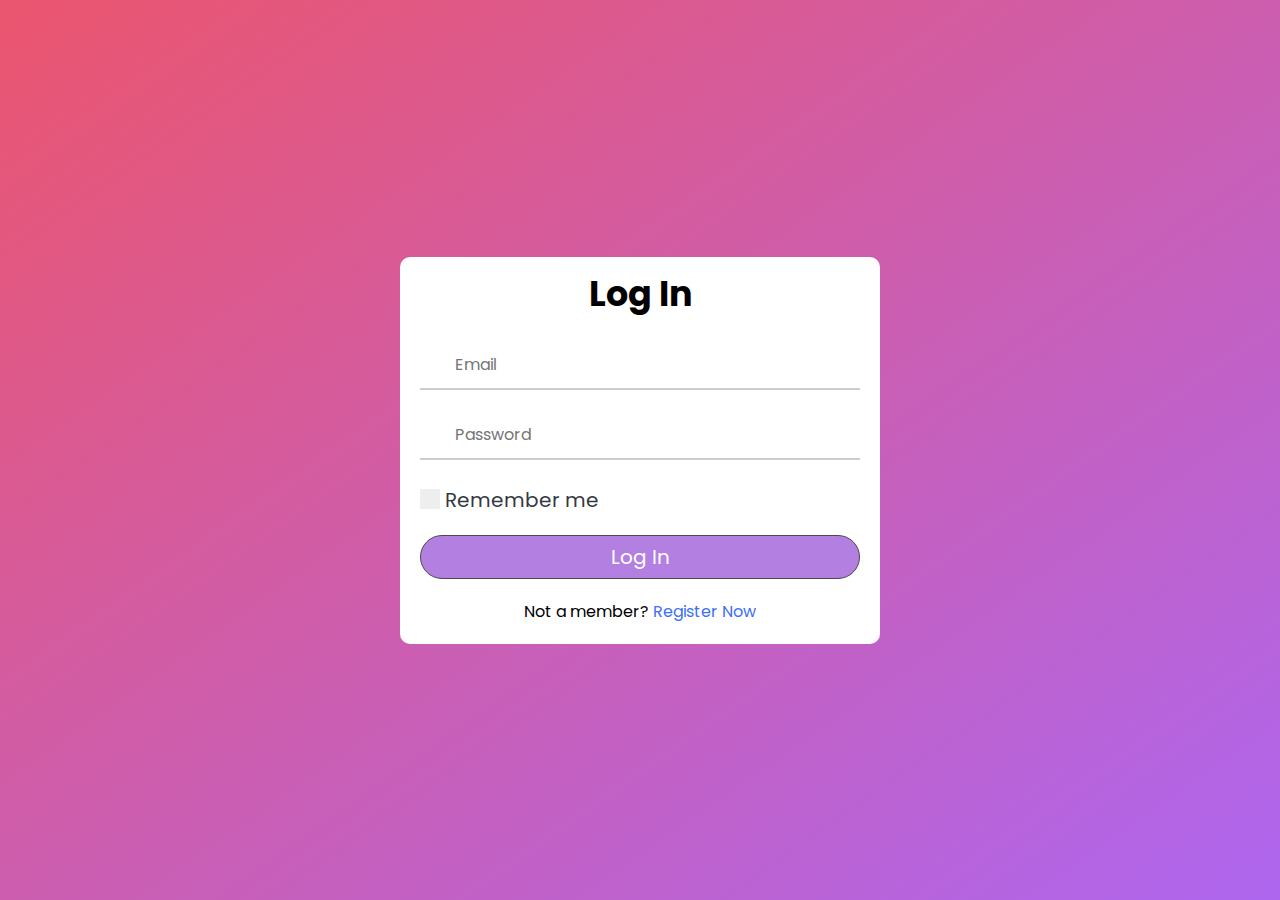
<file: index.html>
<!DOCTYPE html>
<html lang="en">
  <head>
    <meta charset="UTF-8" />
    <meta http-equiv="X-UA-Compatible" content="IE=edge" />
    <meta name="viewport" content="width=device-width, initial-scale=1.0" />
    <title>Todo App</title>
    <link rel="stylesheet" href="../CSS/style.css" />
    <link
      rel="stylesheet"
      href="https://unicons.iconscout.com/release/v4.0.0/css/line.css"
    />
    <link
      rel="stylesheet"
      href="https://cdnjs.cloudflare.com/ajax/libs/font-awesome/6.1.1/css/all.min.css"
    />
  </head>

  <body>
    <div class="container">
      <div class="login-container">
        <div class="login">
          <h2 class="title">Log In</h2>
        </div>
        <div class="login__body">
          <form
            name="login__form"
            onsubmit="return login()"
            action="HTML/todo.html"
          >
            <div class="input-field">
              <input
                name="email"
                id="email"
                type="text"
                placeholder="Email"
              /><br />
              <i class="uil uil-envelope icon"></i>
            </div>
            <div class="input-field">
              <input
                class="password"
                name="password"
                id="password"
                type="password"
                placeholder="Password"
              /><br />
              <i class="uil uil-lock icon"></i>
              <i class="uil uil-eye-slash show-hide"></i>
            </div>
            <p class="error" id="login-validation"></p>
            <label class="remember-me"
              >Remember me
              <input type="checkbox" id="checkbox" />
              <span class="checkmark"></span>
            </label>

            <input class="btn form__button" type="submit" value="Log In" />
          </form>

          <div class="login-signup">
            <p class="reminder">
              Not a member?
              <a href="HTML/registration.html" class="text login-link"
                >Register Now</a
              >
            </p>
          </div>
        </div>
      </div>
    </div>
    <script src="JS/constants.js"></script>
    <script src="JS/login.js"></script>
    <script src="JS/script.js"></script>
  </body>
</html>
</file>
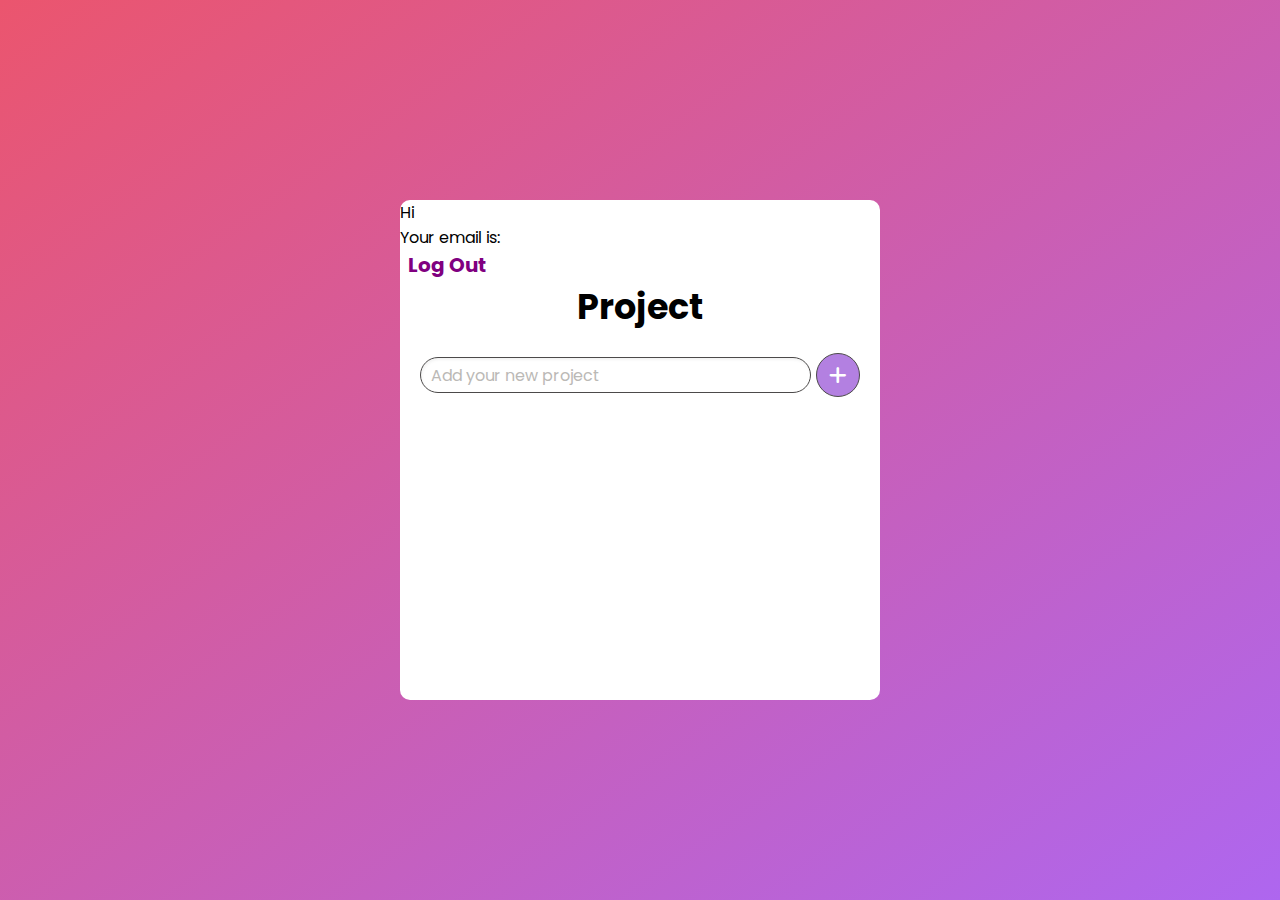
<file: HTML/main.html>
<!DOCTYPE html>
<html lang = "en" >
    <head>
        <meta charset = "UTF-8" />
        <meta http-equiv = "X-UA-Compatible" content = "IE-edge" />
        <meta name ="viewport" content="width=device-width, initial-scale = 1.0"  />
        <title> Main</title>
        <link rel="stylesheet" href ="../CSS/style.css"/>
        <link rel = "stylesheet" href ="https://unicons.iconscout.com/release/v4.0.0/css/line.css" />
        <link rel = "stylesheet" href = "https://cdnjs.cloudflare.com/ajax/libs/font-awesome/6.1.1/css/all.min.css"/>
    
    </head>
    <body>
        <div class = "container">
            <div id="listuser-popup-container">
                <div class="listuser-popup__header">
                    <h2 class="title">
                        List User
                    </h2>
                </div>
            </div>
        </div>

        <div class = "project-container">
            <div class = "project-nav" >
                <div id = "greeting">
                    <p>Hi <strong id="name"></strong></p> 
                    <p>Your email is: <strong id="email"></strong></p> 
                </div>
                <button class = "btn2 logout__btn" id = "log-out" onclick="logout()">
                    Log Out
                </button> 
            </div>

        <div class="todo-container__header">
                <h2 class="title">Project</h2>
        </div>  

        <div class="project-container__new-project">
            <input
              type="text"
              class="new-project__content"
              placeholder="Add your new project"
            />
            <button class="btn new-project__button">
              <i class="fa fa-plus" onclick="addProject()"></i>
            </button>
          </div>
          <div class="project-container__list"></div>
        </div>

        </div>
    
    <script src="../JS/constants.js"></script>
    <script src="../JS/main.js"></script>
    <script src="../JS/logout.js"></script>
    <script src="../JS/main.js"></script>
        

    </body>

</html>
</file>
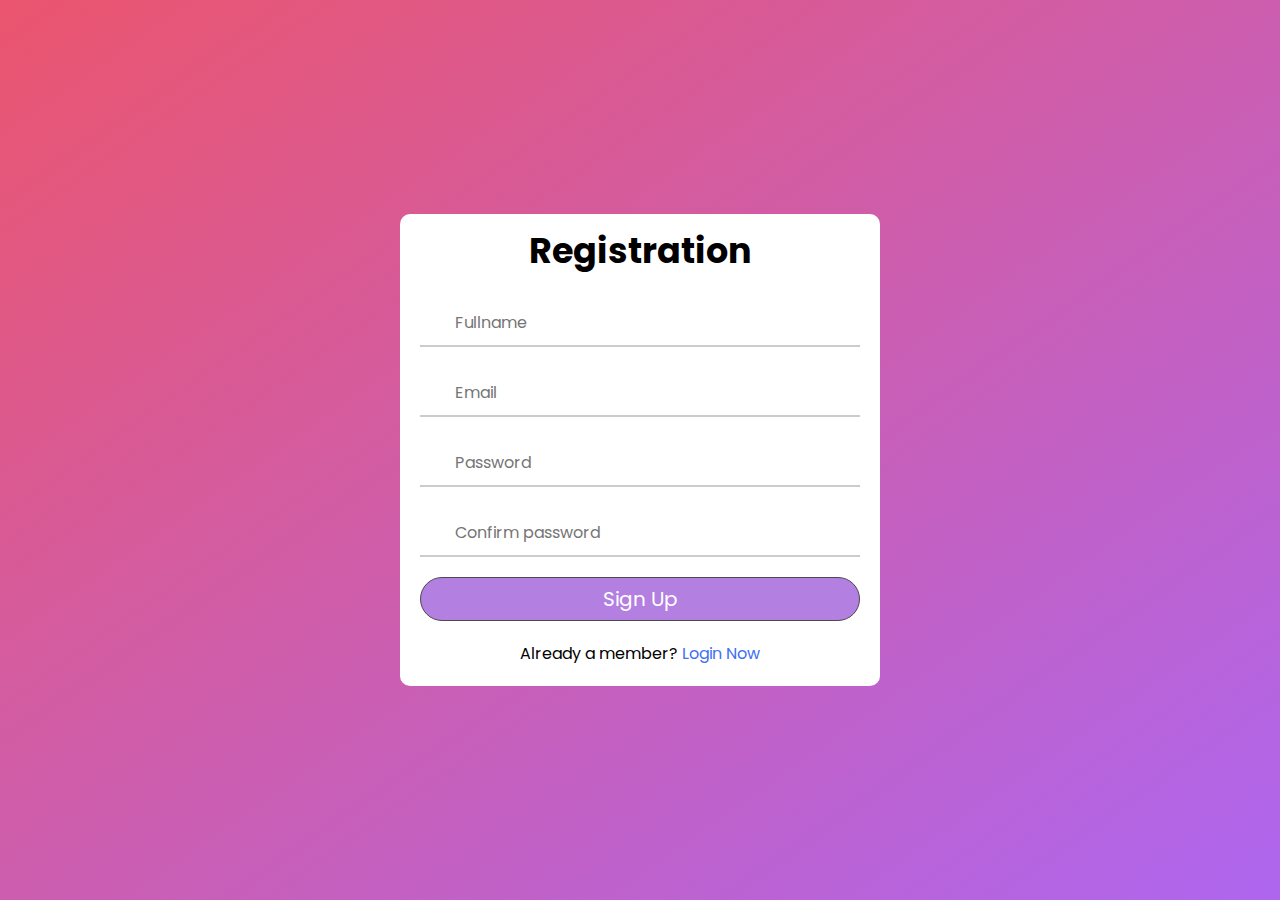
<file: HTML/registration.html>
<!DOCTYPE html>
<html lang="en">
  <head>
    <meta charset="UTF-8" />
    <meta http-equiv="X-UA-Compatible" content="IE=edge" />
    <meta name="viewport" content="width=device-width, initial-scale=1.0" />
    <title>Todo App</title>
    <link rel="stylesheet" href="../CSS/style.css" />
    <link
      rel="stylesheet"
      href="https://unicons.iconscout.com/release/v4.0.0/css/line.css"
    />
    <link
      rel="stylesheet"
      href="https://cdnjs.cloudflare.com/ajax/libs/font-awesome/6.1.1/css/all.min.css"
    />
  </head>
<body>
    <div class="container">
        <div class="registration-container">
            <div class="registration__header">
                <h2 class="title">
                    Registration
                </h2>
            </div>
            <div class="registration__body">
                <form name="signup__form" onsubmit="return signUp()" action="../index.html">
                    <div class="input-field">
                        <input name="fname" id="fname" type="text" placeholder="Fullname"><br>
                        <i class="uil uil-user"></i>
                    </div>
                    <p class="error" id="fname-validation"></p>
                    <div class="input-field">
                        <input name="email" id="email" type="text" placeholder="Email"><br>
                        
                        <i class="uil uil-envelope icon"></i>
                    </div>
                    <p class="error" id="email-validation"></p>
                    <div class="input-field">
                        <input class="password" name="password" id="password" type="password" placeholder="Password"><br>
                        <i class="uil uil-lock icon"></i>
                        <i class="uil uil-eye-slash show-hide"></i>
                    </div>
                    <p class="error" id="password-validation"></p>
                    <div class="input-field">
                        <input class="password" name="confirm-password" id="confirm-password" type="password"
                            placeholder="Confirm password"><br>
                        <i class="uil uil-lock icon"></i>
                    </div>
                    <p class="error" id="cpassword-validation"></p>
                    <input class="btn form__button"type="submit" value="Sign Up">
                </form>

                <div class="login-signup">
                    <p class="reminder">Already a member?
                        <a href="../index.html" class="text login-link">Login Now</a>
                    </p>
                </div>
            </div>
    <script src="../JS/constants.js"></script>
    <script src="../JS/register.js"></script>
    <script src="../JS/script.js"></script>
    </div>
</body>
</html>
</file>
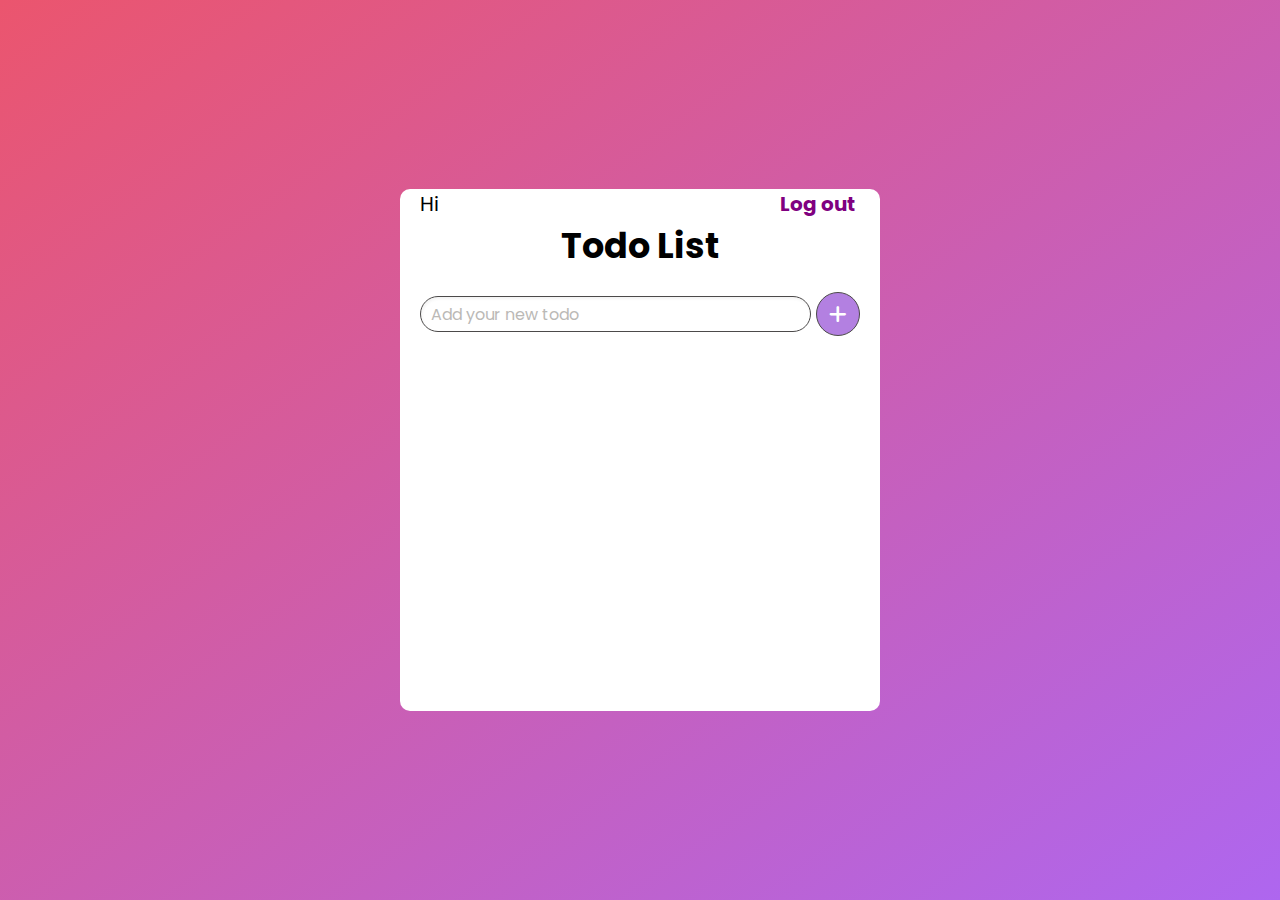
<file: HTML/todo.html>
<!DOCTYPE html>
<html lang="en">
  <head>
    <meta charset="UTF-8" />
    <meta http-equiv="X-UA-Compatible" content="IE=edge" />
    <meta name="viewport" content="width=device-width, initial-scale=1.0" />
    <title>Todo App</title>
    <link rel="stylesheet" href="../CSS/style.css" />
    <link
      rel="stylesheet"
      href="https://unicons.iconscout.com/release/v4.0.0/css/line.css"
    />
    <link
      rel="stylesheet"
      href="https://cdnjs.cloudflare.com/ajax/libs/font-awesome/6.1.1/css/all.min.css"
    />
  </head>
  <body>
    <div class="container">
      <div id="listuser-popup-container">
          <div class="listuser-popup__header">
              <h2 class="title">
                  List User
              </h2>
          </div>
      </div>
      <div class="todo-container">
        <div class="todo__nav">
          <div id="greeting">
            <p>Hi <strong id="name"></strong></p>
            <p><strong id="admin"></strong></p>
          </div>
          <button class="btn2 logout__btn" id="log-out" onclick="logout()">
            Log out
          </button>
        </div>
        <div class="todo-container__header">
          <h2 class="title">Todo List</h2>
        </div>
        <div class="todo-container__new-todo">
          <input
            type="text"
            class="new-todo__content"
            placeholder="Add your new todo"
          />
          <button class="btn new-todo__button">
            <i class="fa fa-plus" onclick="addTodo()"></i>
          </button>
        </div>
        <div class="todo-container__list"></div>
      </div>
      <!-- <div class="popup">
        <h1>this is popup</h1>
      </div> -->
    </div>
    <script src="../JS/constants.js"></script>
    <script src="../JS/logout.js"></script>
    <script src="../JS/todo.js"></script>
  </body>
</html>
</file>
<file: CSS/style.css>
@import url("https://fonts.googleapis.com/css2?family=Poppins:ital,wght@0,100;0,200;0,300;0,400;0,500;0,600;0,700;0,800;0,900;1,100;1,200;1,300;1,400;1,500;1,600;1,700;1,800;1,900&display=swap");

* {
  margin: 0;
  padding: 0;
  box-sizing: border-box;
  font-family: "Poppins", sans-serif;
}

::-webkit-scrollbar {
  width: 4px;
}

::-webkit-scrollbar-track {
  border-radius: 10px;
}

::-webkit-scrollbar-thumb {
  border-radius: 2px;
  background: rgb(0 0 0 / 50%);
}

::-webkit-scrollbar-thumb:hover {
  background: rgb(0 0 0 / 60%);
}

html,
body {
  height: 100%;
}

body {
  display: flex;
  align-items: center;
  justify-content: center;
  background: linear-gradient(
    to bottom right,
    rgb(235, 85, 110),
    rgb(147 51 234 / 75%)
  );
}

.todo-container,
.project-container,
.registration-container,
.login-container {
  position: relative;
  flex-direction: column;
  background: #fff;
  border-radius: 10px;
  width: clamp(18rem, 50vw, 30rem);
}
.project-container,.project-container {
  height: 500px;
  flex-direction: r;

}

.title {
  padding-top: 10px;
  text-align: center;
  color: black;
  font-size: 35px;
}

.todo-container .title,
.project-container .title {
  padding-top: 0px;

}

.todo-container__new-todo,
.project-container__new-project,
.todo-container__list,
.project-container__list {
  padding-top: 20px;
  display: flex;
  align-items: center;
}

.todo-container__new-todo,.project-container__new-project {
  padding-left: 20px;
  padding-right: 20px;
}

.new-todo__content,
.new-project__content,
.edit__content {
  flex: 1;
  height: 36px;
  font-size: 16px;
  padding-left: 10px;
  border-width: 1px;
  border-style: solid;
  border-color: rgb(76, 74, 74);
  border-radius: 20px;
  box-shadow: inset 1px 2px 3px rgba(0, 0, 0, 0.05);
}

.new-todo__content::placeholder, .new-project__content::placeholder {
  font-size: 16px;
  color: rgb(187, 185, 182);
}

.btn {
  height: 44px;
  color: #fff;
  cursor: pointer;
  font-size: 20px;
  place-items: center;
  background-color: rgba(153, 86, 215, 0.75);
  border-width: 1px;
  border-style: solid;
  border-color: rgb(76, 74, 74);
}

.todo__nav {
  padding-left: 20px;
  padding-right: 20px;
  display: flex;
  font-size: 20px;
  justify-content: space-between;
  flex-direction: row;
}

.form__button {
  width: 100%;
  margin: 20px 0 20px 0;
  border-radius: 22px;
}

.new-todo__button, .new-project__button {
  width: 44px;
  border-radius: 22px;
  margin-left: 5px;
}

.btn:hover {
  background: rgb(128 36 210);
}

.todo-container__list, .project-container__list{
  height: 375px;
  width: 100%;
  overflow-y: scroll;
  align-items: flex-start;
  flex-direction: column;
}

.todo__item,
.project__item
 {
  height: 40px;
  padding-left: 20px;
  padding-right: 20px;
  width: 100%;
  display: flex;
  align-items: center;
  cursor: pointer;
  justify-content: space-between;
  border-bottom: 1px solid rgb(0 0 0 / 10%);
}

.todo__item:hover,
.todo__item.active,
.project__item:hover,
.project__item.active
 {
  background: rgb(0 0 0 / 4%);
}


.item__header {
  display: flex;
  align-items: center;
}

.item__id {
  font-size: 1rem;
  margin-right: 10px;
}

.todo__options {
  position: relative;
  
}

.options__toggleBtn {
  border: 0;
  cursor: pointer;
  padding: 10px 15px 10px 15px;
  border-radius: 20px;

  background: transparent;
}

.options__toggleBtn:hover,
.options__toggleBtn.active {
  background: rgb(0 0 0 / 10%);
}

.options__dropdown :is(.edit, .delete, .addMember):hover {
  background: rgb(0 0 0 / 6%);
}

.options__dropdown {
  top: 75%;
  height: 0;
  opacity: 0;
  right: 50%;
  width: 10rem;
  overflow: hidden;
  position: absolute;
  background: #fff;
  transition: all 0.4s;
  pointer-events: none;
  border-radius: 0.3rem;
}

.todo-container__list .project-container__list .todo__item.active .todo__options .options__toggleBtn {
  background: rgb(0 0 0 / 10%);
}

.options__dropdown :is(.edit, .delete, .showMore, .addMember) {
  transition: all 0.2s;
  padding: 0.4rem 1rem;
  border-bottom: 1px solid rgb(0 0 0 / 8%);
}

.todo-container__list .project-container__list .todo__item.active .todo__options .options__dropdown {
  opacity: 1;
  height: 4.6rem;
  overflow: visible;
  pointer-events: all;
}

.edit:hover {
  color: #fff;
  border-top-left-radius: 0.3rem;
  border-top-right-radius: 0.3rem;
  background: rgb(37, 99, 235) !important;
}

.delete:hover {
  color: #fff;
  border-bottom-left-radius: 0.3rem;
  border-bottom-right-radius: 0.3rem;
  background: rgb(220, 38, 38) !important;
}

.btn2 {
  font-weight: 700;
  padding-left: 5px;
  font-size: 16px;
  border: 0;
  height: 100%;
  width: 44px;
  color: purple;
  background-color: transparent;
  cursor: pointer;
}

.logout__btn {
  width: 90px;
  font-size: 20px;

}
/* Sign up */
a {
  color: #4070f4;
  text-decoration: none;
}

a:hover {
  text-decoration: underline;
}

.error {
  color: red;
}

.registration__body,
.login__body {
  padding: 0 20px 20px 20px;
}

.input-field {
  position: relative;
  height: 50px;
  width: 100%;
  margin-top: 20px;
}

.input-field input {
  position: absolute;
  height: 100%;
  width: 100%;
  padding-left: 35px;
  border: none;
  outline: none;
  font-size: 16px;
  border-bottom: 2px solid #ccc;
  border-top: 2px solid transparent;
  transition: all 0.2s ease;
}

.input-field i {
  position: absolute;
  top: 50%;
  transform: translateY(-50%);
  color: #999;
  font-size: 23px;
  transition: all 0.2s ease;
}

.input-field i.icon {
  left: 0;
}

.input-field i.show-hide {
  right: 0;
  cursor: pointer;
  padding: 10px;
}

.reminder {
  text-align: center;
}

#login-validation {
  padding-top: 10px;
}

.remember-me {
  color: #35393f;
  padding-left: 25px;
  padding-top: 15px;
  display: block;
  position: relative;
  cursor: pointer;
  font-size: 20px;
  -webkit-user-select: none;
  -moz-user-select: none;
  -ms-user-select: none;
  user-select: none;
}

.remember-me input {
  position: absolute;
  opacity: 0;
  cursor: pointer;
  height: 0;
  width: 0;
}

.remember-me .checkmark {
  position: absolute;
  bottom: 6px;
  left: 0;
  height: 20px;
  width: 20px;
  background-color: #eee;
}
.remember-me input:checked ~ .checkmark {
  background-color: #2196F3;
}

.checkmark:after {
  content: "";
  position: absolute;
  display: none;
}

.remember-me input:checked ~ .checkmark:after {
  display: block;
}
.remember-me .checkmark:after {
  left: 7px;
  top: 2px;
  width: 5px;
  height: 10px;
  border: solid white;
  border-width: 0 3px 3px 0;
  -webkit-transform: rotate(45deg);
  -ms-transform: rotate(45deg);
  transform: rotate(45deg);
}

#listuser-popup-container {
  display: none;
}

#admin {
  color: darkgoldenrod;
}
</file>
